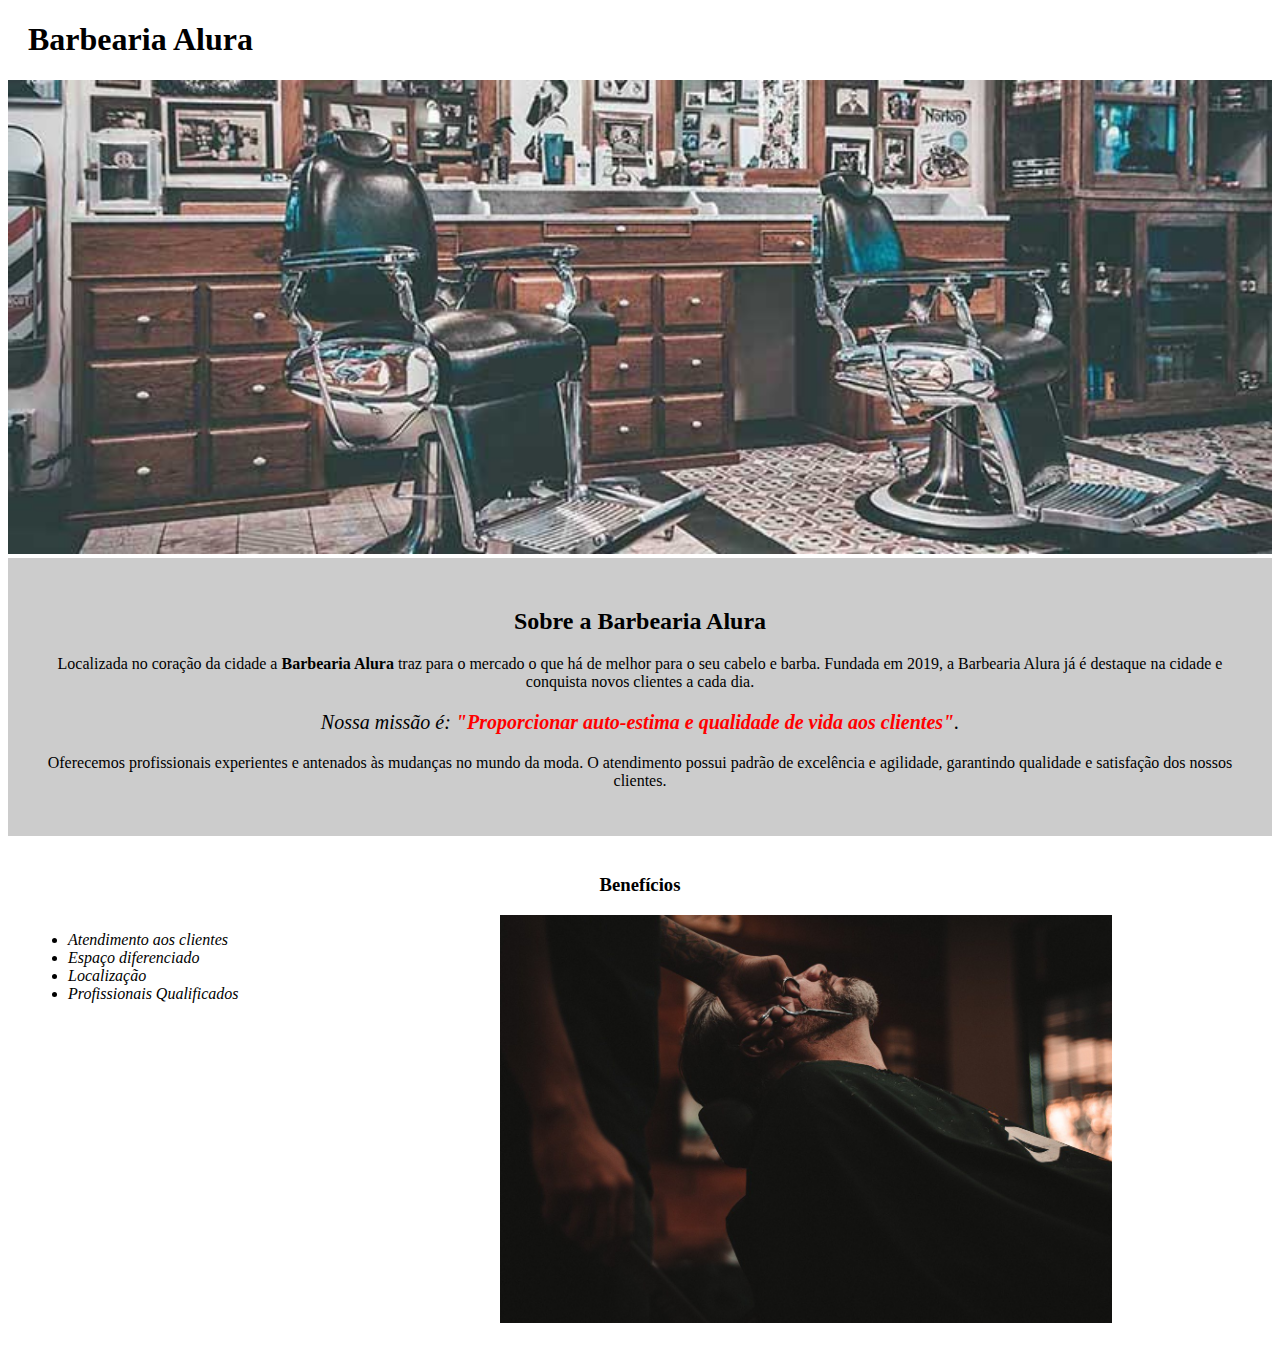
<file: index.html>
<!DOCTYPE html>
<html lang="pt-br">
    <head>
        <meta charset="UTF-8">
        <title>Barbearia Alura</title>
        <link rel="stylesheet" href="style.css">
    </head>

    <body>
        <header>
            <h1 class="titulo_principal">Barbearia Alura</h1> <!--no html5 foi criado uma nova tag de cabeçalho para substituir a div foi a de header-->
        </header>
        
        <img id="banner" src="banner.jpg"> <!--o id serve para itens únicos, no css referenciamos com o "#"-->

        <div class="principal">
            <h2 class="titulo_centralizado">Sobre a Barbearia Alura</h2>

            <p>Localizada no coração da cidade a <strong>Barbearia Alura</strong> traz para o mercado o que há de melhor para o seu 
            cabelo e barba. Fundada em 2019, a Barbearia Alura já é destaque na cidade e conquista novos clientes a cada dia.</p>

            <p id="missao"><em>Nossa missão é: <strong>"Proporcionar auto-estima e qualidade de vida aos clientes"</strong>.</em></p>

            <p>Oferecemos profissionais experientes e antenados às mudanças no mundo da moda. O atendimento possui padrão de excelência 
            e agilidade, garantindo qualidade e satisfação dos nossos clientes.</p>
        </div>

        <div class="beneficios"> <!--a classe serve para itens que vão se repetir, no css referenciamos com o "."-->
            <h3 class="titulo_centralizado">Benefícios</h3>

            <ul>
                <li class="itens">Atendimento aos clientes</li>
                <li class="itens">Espaço diferenciado</li>
                <li class="itens">Localização</li>
                <li class="itens">Profissionais Qualificados</li>
            </ul>

            <img src="beneficios.jpg" class="imagem_beneficios">
        </div>
    </body>
</html>
</file>
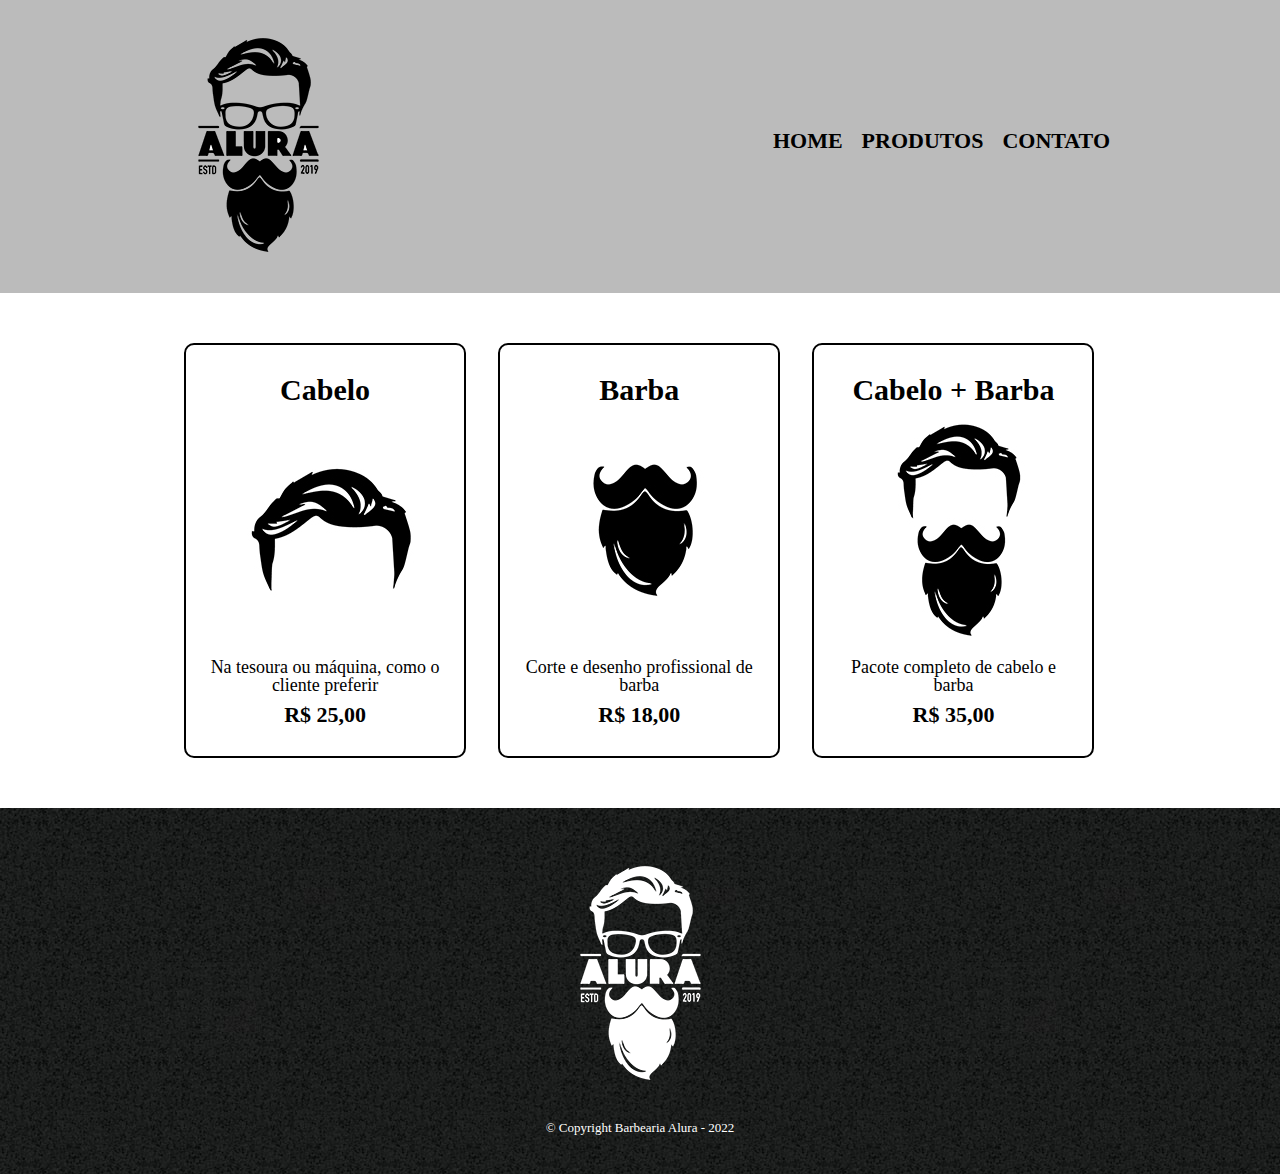
<file: produtos.html>
<!DOCTYPE html>
<html>
    <head>
        <meta charset="utf-8"> 
        <title>Produtos - Barbearia Alura</title>
        <link rel="stylesheet" href="reset.css">
        <link rel="stylesheet" href="produtos.css">
    </head>
    <body>
        <header>
            <div class="caixa">
                <h1><img src="logo.png" alt=""></h1>

                <nav>
                    <ul>
                        <li><a href="index.html">Home</a></li>
                        <li><a href="produtos.html">Produtos</a></li>
                        <li><a href="contato.html">Contato</a></li>
                    </ul>
                </nav>
            </div>
        </header>
        
        <main>
            <ul class="produtos">
                <li>
                    <h2>Cabelo</h2>
                    <img src="cabelo.jpg" alt="">
                    <p class="produto-descricao">Na tesoura ou máquina, como o cliente preferir</p>
                    <p class="produto-preco">R$ 25,00</p>
                </li>
                <li>
                    <h2>Barba</h2>
                    <img src="barba.jpg" alt="">
                    <p class="produto-descricao">Corte e desenho profissional de barba</p>
                    <p class="produto-preco">R$ 18,00</p>
                </li>
                <li>
                    <h2>Cabelo + Barba</h2>
                    <img src="cabelo+barba.jpg" alt="">
                    <p class="produto-descricao">Pacote completo de cabelo e barba </p>
                    <p class="produto-preco">R$ 35,00</p>
                </li>
            </ul>
        </main>

        <footer>
            <img src="logo-branco.png" alt="">
            <p class="copyright">&copy; Copyright Barbearia Alura - 2022</p>
            <!--colocamos o símbolo de copyright de forma de entidade mas existe mais formas-->
            <!--https://unicode-table.com/pt/-->
        </footer>
    </body>
</html>
</file>
<file: style.css>
body {
    
}

#banner {
    width: 100%;
}

.principal {
    background: #cccccc;
    padding: 30px;
}

.titulo_principal {
    padding-left: 20px;
}

.titulo_centralizado {
    text-align: center;
}

p {
    text-align: center;
}

#missao {
    font-size: 20px;
}

em strong {
    color: #ff0000;
}

.itens {
    font-style: italic;
}

.beneficios {
    background: #ffffff;
    padding: 20px;
}

ul {
    display: inline-block;
    vertical-align: top;
    width: 20%;
    margin-right: 15%;
}

.imagem_beneficios {
    width: 50%;
}
</file>
<file: produtos.css>
header {
    background: #bbbbbb;
    padding: 20px 0; /*espaçameno interno, o primeiro é para cima e para baixo 20px e 0 para direita e esquerda*/
}

.caixa {
    position: relative; /*isso posiciona a caixa para ser levantada, isso faz o menu/nav estar dentro da caixa*/
    width: 940px; /*largura fixa, ela é uma largura padrão da web*/
    margin: 0 auto; /*o espaçamento externo fica 0 em cima e em baixo e automático para os lados isso delega ao brawser fazer esses cálculos laterais*/
}

nav {
    position: absolute;
    top: 110px;
    right: 0;
}

nav li {
    display: inline;
    margin: 0 0 0 15px;
}

nav a {
    text-transform: uppercase;
    color: #000000;
    font-weight: bold;
    font-size: 22px;
    text-decoration: none;
}

nav a:hover {
    color: #c78c19; /*comportamento de quando passamos o mouse*/
    text-decoration: underline;
}

.produtos {
    width: 940px;
    margin: 0 auto;
    padding: 50px 0;    
}

.produtos li {
    display: inline-block; /*isso faz os itens da lista ficar um ao lado do outro*/
    text-align: center;
    width: 30%;
    vertical-align: top;
    margin: 0 1.5%;
    padding: 30px 20px; /*ao adicionar esse espaço quebra a página, devemos colocar o espaçamento lateral dentro do percentual, fazemos isso com o comando abaixo*/
    box-sizing: border-box; /*resolvendo o problema acima, esse espaço agora é dentro da largura de 30% que passa a ser defenitivos, que temos acima*/
    border: 2px solid #000000; /*podemos declarar assim de forma unificada o mesmo que os três comandos abaixo faz*/
    /*border-color: #000000; borda tem; tamanho, tipo, cor*/
    /*border-width: 2px;*/
    /*border-style: solid;*/
    border-radius: 10px; /*mas podemos colocar uma medida diferente para cada canto*/
}

.produtos li:hover {
    border-color: #c78c19; /*comportamento de quando passamos o mouse*/

}

.produtos li:active {
    border-color: #088c19; /*comportamento de quando clicamos com o mouse*/
}

.produtos li:hover h2 {
    font-size: 34px; /*alterando o tamanho de fonte do h2 quando o mouse passar em cima do produtos*/
}

.produtos h2 {
    font-size: 30px;
    font-weight: bold;
}

.produto-descricao {
    font-size: 18px;
}

.produto-preco {
    font-size: 22px;
    font-weight: bold;
    margin: 10px 0 0; /*colocando espaçamento em cima, para os lados 0 e para baixo também 0, Obs. podemos colocar assim margin-top: 10px;*/
}

footer {
    text-align: center;
    background: url("bg.jpg"); /*colocando uma imagem de fundo*/
    padding: 40px 0;
}

.copyright {
    color: #ffffff;
    font-size: 13px;
    margin: 20px 0 0;
}
</file>
